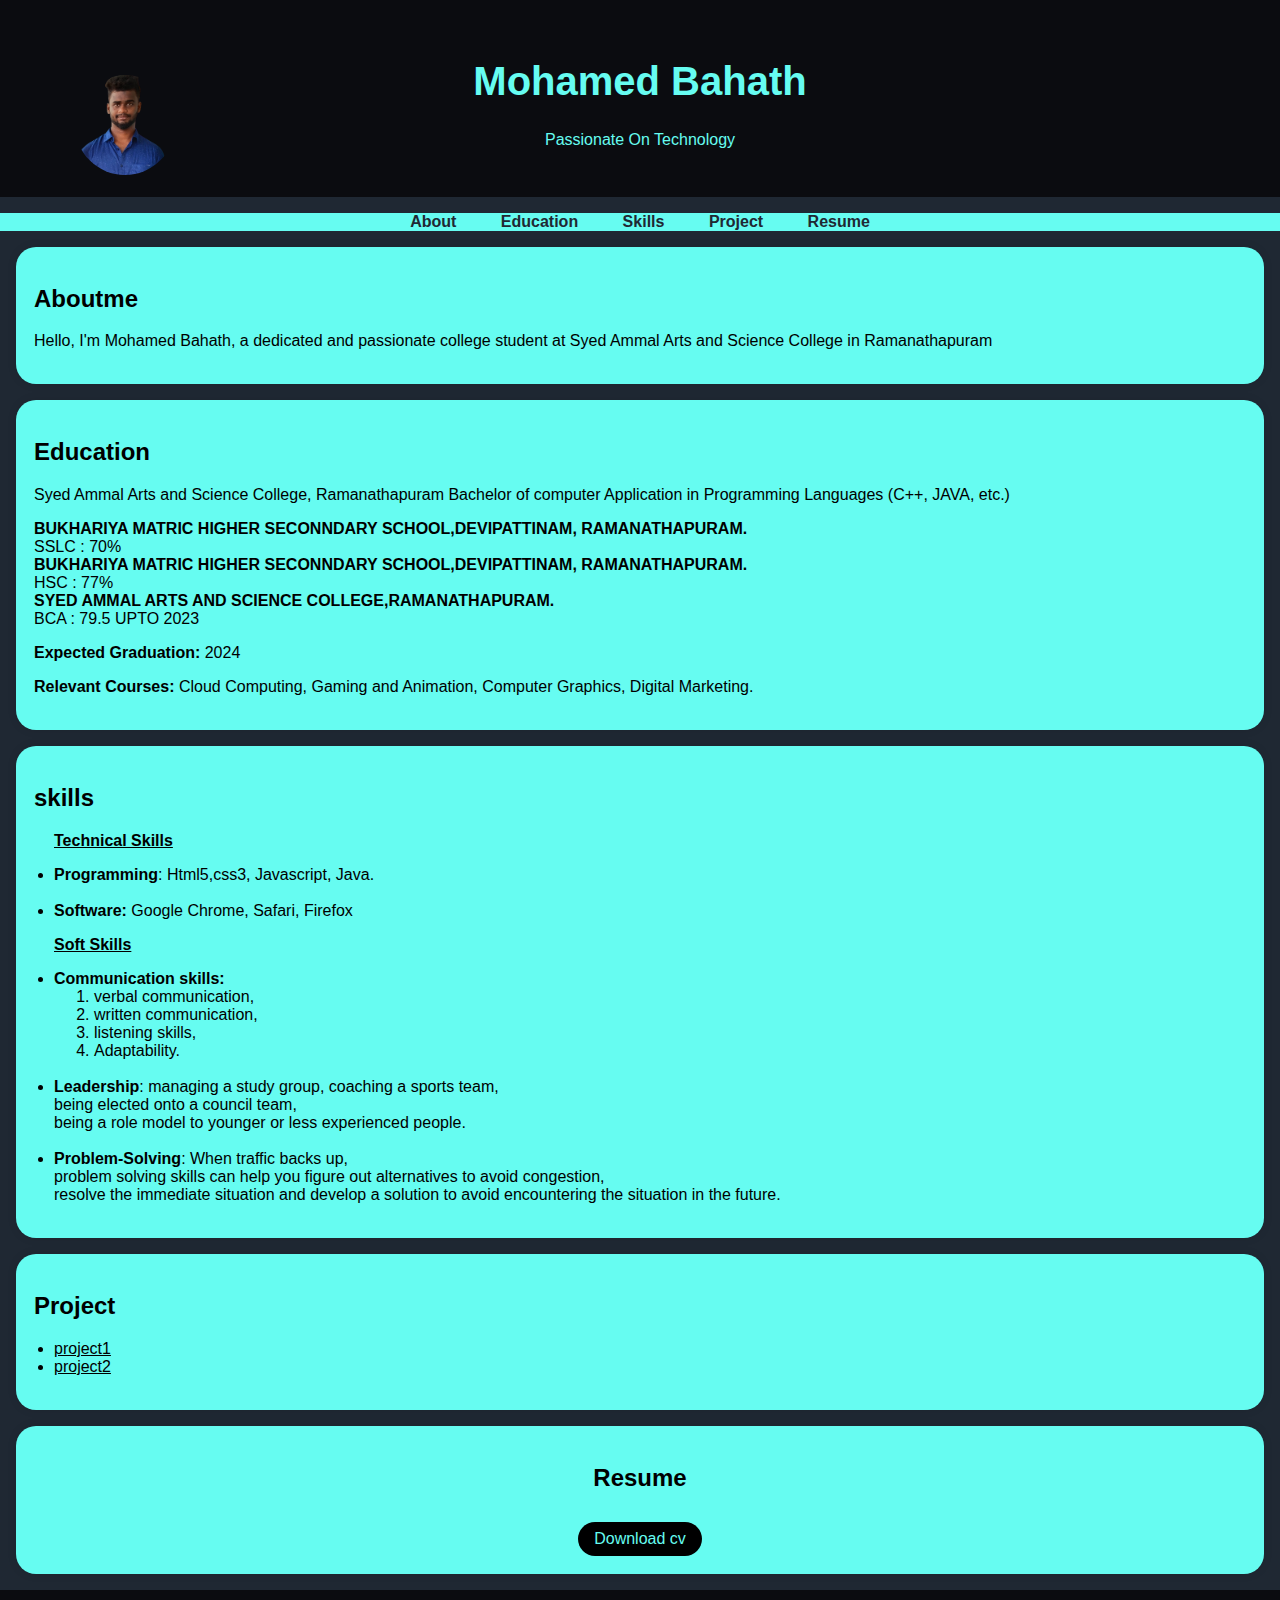
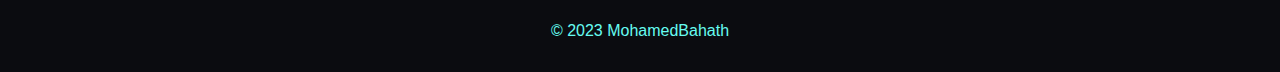
<file: index.html>
<!DOCTYPE html>
<html lang="en">

<head>
    <meta charset="UTF-8">
    <meta name="viewport" content="width=device-width, initial-scale=1.0">
    <title>photofolio</title>

    <link rel="stylesheet" href="style.css">
    <script src="script.js"></script>
</head>

<body>
    <header>
        <div class="header-content">
            <img src="profile.png" alt="my picture" class="profile-picture">
            <h1>Mohamed Bahath</h1>
            <p>Passionate On Technology</p>
        </div>
    </header>
    <nav>
        <ul>
             <li><a href="#about"><b>About</b></a></li>
            <li><a href="#education"><b>Education</b></a></li>
            <li><a href="#skills"><b>Skills</b></a></li>
            <li><a href="#project"><b>Project</b></a></li>
            <li><a href="#resume"><b>Resume</b></a></li>
        </ul>

    </nav>

    <section id="about">
        <div class="section-content">
            <h2>Aboutme</h2>
            <p>Hello, I'm Mohamed Bahath, a dedicated and passionate college student at Syed Ammal Arts and Science
                College in Ramanathapuram</p>
        </div>
    </section>

    <section id="education">
        <div class="section-content">
            <h2>Education</h2>
            <p>Syed Ammal Arts and Science College, Ramanathapuram
                Bachelor of computer Application in Programming Languages (C++, JAVA, etc.)</p>
            
            <p><B>BUKHARIYA MATRIC HIGHER SECONNDARY SCHOOL,DEVIPATTINAM, RAMANATHAPURAM.
            </B><br>
                SSLC : 70% 
                <br>
                <B>BUKHARIYA MATRIC HIGHER SECONNDARY SCHOOL,DEVIPATTINAM, RAMANATHAPURAM.
            </B><br>
                HSC : 77% <br>
                <B>SYED AMMAL ARTS AND SCIENCE COLLEGE,RAMANATHAPURAM.</B><br>
                BCA : 79.5 UPTO 2023
            </p>
            <p> <b>Expected Graduation:</b> 2024</p>

            <p> <b>Relevant Courses:</b>
                Cloud Computing,
                Gaming and Animation,
                Computer Graphics,
                Digital Marketing.</p>
        </div>
    </section>

    <section id="skills">
        <div class="section-content">
            <h2>skills</h2>
            <ul>
                <u>
                    <p><b>Technical Skills</b>
                    <p>
                </u>
                <li><b>Programming</b>:
                    Html5,css3,
                    Javascript,
                    Java.
                </li><br>
                <li><b>Software:</b> Google Chrome, Safari, Firefox</li>
            </ul>

            <ul>
                <u>
                    <p><b>Soft Skills</b></p>
                </u>
                <li><b>Communication skills:</b><br>
                    <ol><li>verbal communication,</li>
                    <li>written communication,</li>
                    <li>listening skills,</li>
                    <li>Adaptability.</li></ol>
                </li><br>

                <li> <b>Leadership</b>:
                    managing a study group, coaching a sports team, <br>
                    being elected onto a council team,<br>
                    being a role model to younger or less experienced people.</li><br>

                <li><b>Problem-Solving</b>:
                    When traffic backs up, <br>problem solving skills can help you figure out alternatives to avoid
                    congestion, <br>
                    resolve the immediate situation and develop a solution to avoid encountering the situation in the
                    future.</li>

            </ul>
        </div>
    </section>

    <section id="project">
        <div class="section-content">
            <h2>Project</h2>

            <ul>
                <li><a
                        href="https://studio.openweaver.com/apps/sulthanjalavudeen65/FOODORDER-Copy-Copy/register">project1</a>
                </li>
                <li><a href="length.html">project2</a></li>
            </ul>
        </div>
    </section>

    <section id="resume">
        <center>
            <div class="section-content">
                <h2>Resume</h2>
                <a href="./my resume.pdf" class="download-button">Download cv</a>
            </div>
        </center>
    </section>

    <footer>
        <p>&copy; 2023 MohamedBahath</p>
    </footer>


</body>

</html>
</file>
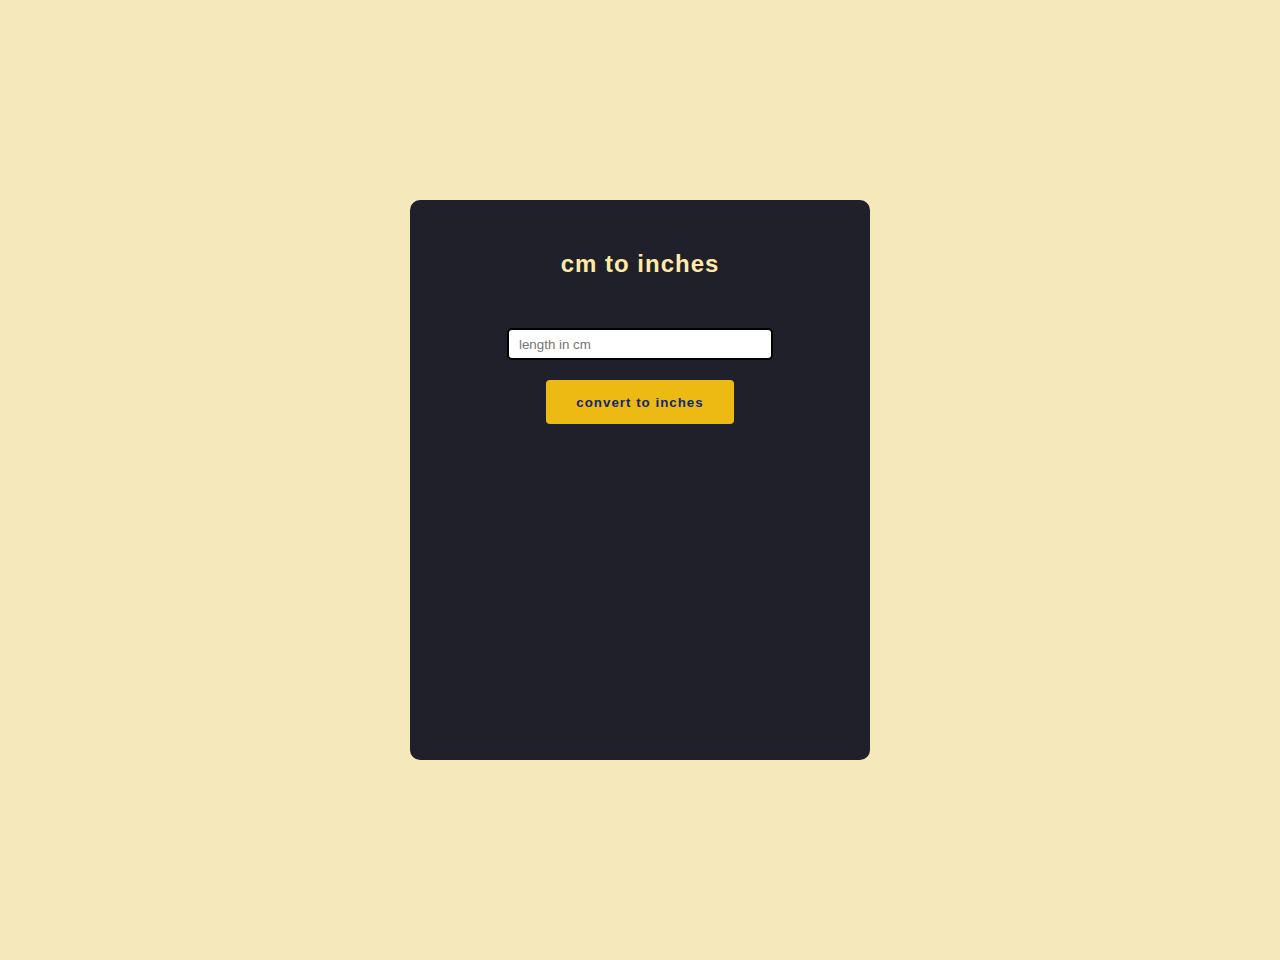
<file: length.html>
<!DOCTYPE html>
<html lang="en">

<head>
    <meta charset="UTF-8">
    <meta http-equiv="X-UA-Compatible" content="IE=edge">
    <meta name="viewport" content="width=device-width, initial-scale=1.0">
    <title>lengthcounter</title>
    <link rel="stylesheet" href="styles.css">
</head>

<body>
    <div id="wrapper">
        <h2>cm to inches</h2>

        <div class="inputdiv">
            <input type="text" id="input" placeholder="length in cm">
        </div>
        <div>
            <button type="submit" onclick="convert()">convert to inches</button>
        </div>
        <div id="result">

        </div>
    </div>
    <script>
        function convert() {
            const cmVal = Number(document.getElementById("input").value)
            const inchVal = cmVal / 2.54 //lenth formula
            const result = document.getElementById("result")
            result.innerHTML = inchVal.toFixed(2) + "inches"
        }
    </script> 

</body>
</html>
</file>
<file: style.css>
body {
    font-family: Arial, sans-serif;
    margin: 0;
    padding: 0;
    background-color:#1F2833;
}

header {
    background-color:#0B0C10;
    color:#66FCF1;
    text-align: center;
    padding: 2rem 0;
    position: relative;
}

.header-content h1 {
    font-size: 2.5rem;
}

.profile-picture {
    width: 100px;
    height: 100px;
    border-radius: 75%;
    object-fit: cover;
    position: absolute;
    top: 75px;
    left: 75px;

}

nav {
    background-color: #66FCF1;
    color: #45A29E;
    text-align: center;
}

nav ul {
    list-style-type: none;
        padding: 0;

    }

    nav ul li {
        display: inline;
        margin: 0 20px;

    }

    nav ul li a {
        text-decoration: none;
        color: #1F2833;
    }

    .section-content {
        background-color:#66FCF1;
        padding: 2vh;
        margin: 1rem;
        border-radius: 20px;
        box-shadow: 0 0 10px rgba(0, 0, 0, 0.1);

    }

    .download-button {
        background-color: #000;
        color: #66FCF1;
        padding: 0.5rem 1rem;
        text-decoration: none;
        border-radius: 20px;
        display: inline-block;
        margin-top: 10px;
    }

    .download-button:hover{
        background-color:#F3C39A;
        
    }

    footer{
        text-align: center;
        padding: 1rem 0;
        background-color:#0B0C10;
        color: #66FCF1;

    }

    ul{
        list-style-type: disc;
        padding-left: 20px;
    }
ul li a {color :black;}
</file>
<file: styles.css>
body{
    margin: 0;
    font-family: 'Poppins', sans-serif;
    background-color:#f5e8ba;
 }
 
 #wrapper div,#wrapper h2{
     display:flex;
     justify-content: center;
     
 }
 
 h2{
     color:#ffeba7;
     letter-spacing: 1px;
 }
 input{
     border-radius: 5px;
     border: 2px solid black ;
     margin-top:30px;
     height:2em;
     width:250px;
     padding-left:10px;
 }
 
 input:active{
     border:none;
 }
 #wrapper{
     height:500px;
     width:400px;
     margin:200px auto;
     background-color:#1f2029;
     border-radius:10px;
     padding:30px;
 }
 
 button{
     margin-top:20px;
     background-color:#ecba12;
     border-radius: 4px;
     height: 44px;
     font-weight: 600;
     padding: 0 30px;
     letter-spacing: 1px;
     border: none;
     color: #102770;
 }
 
 button:hover{
     cursor:pointer;
 }
 #result{
     color:white;
     margin-top:20px;
     font-size:32px;
 }
</file>
